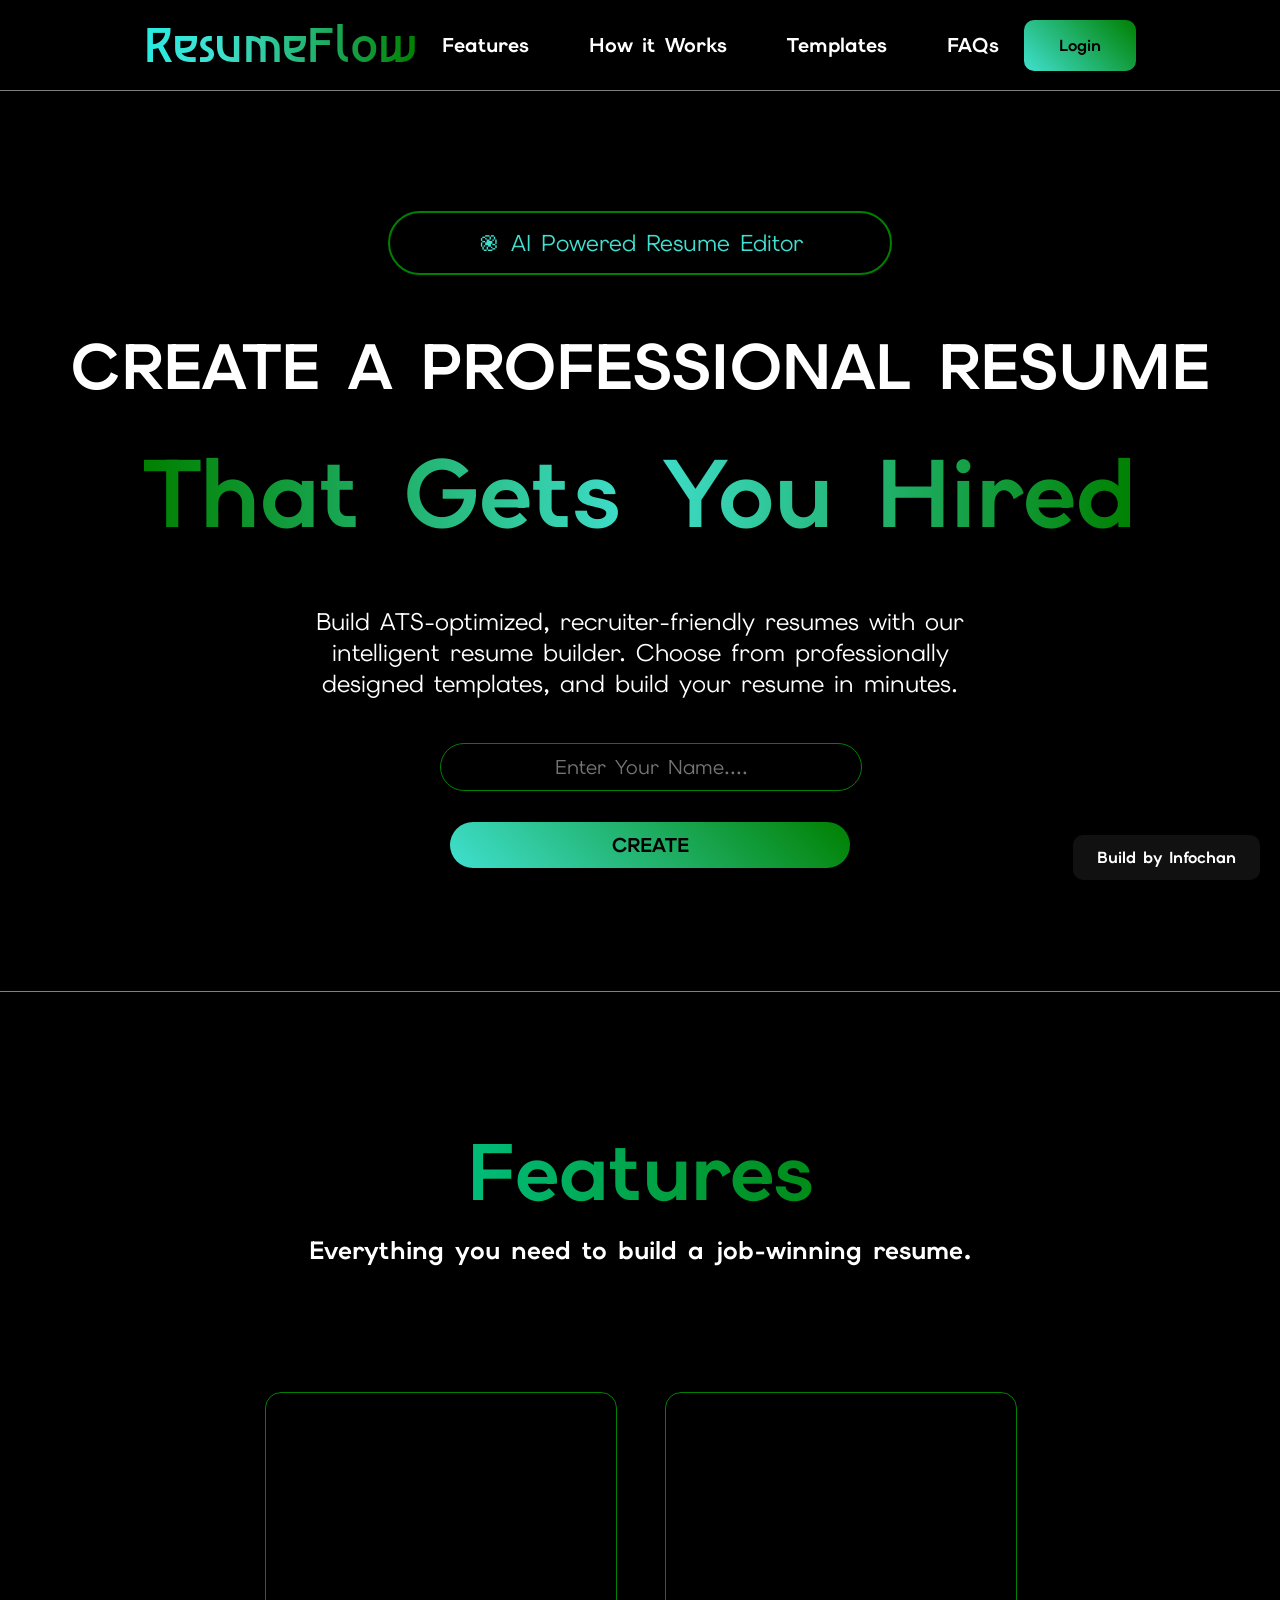
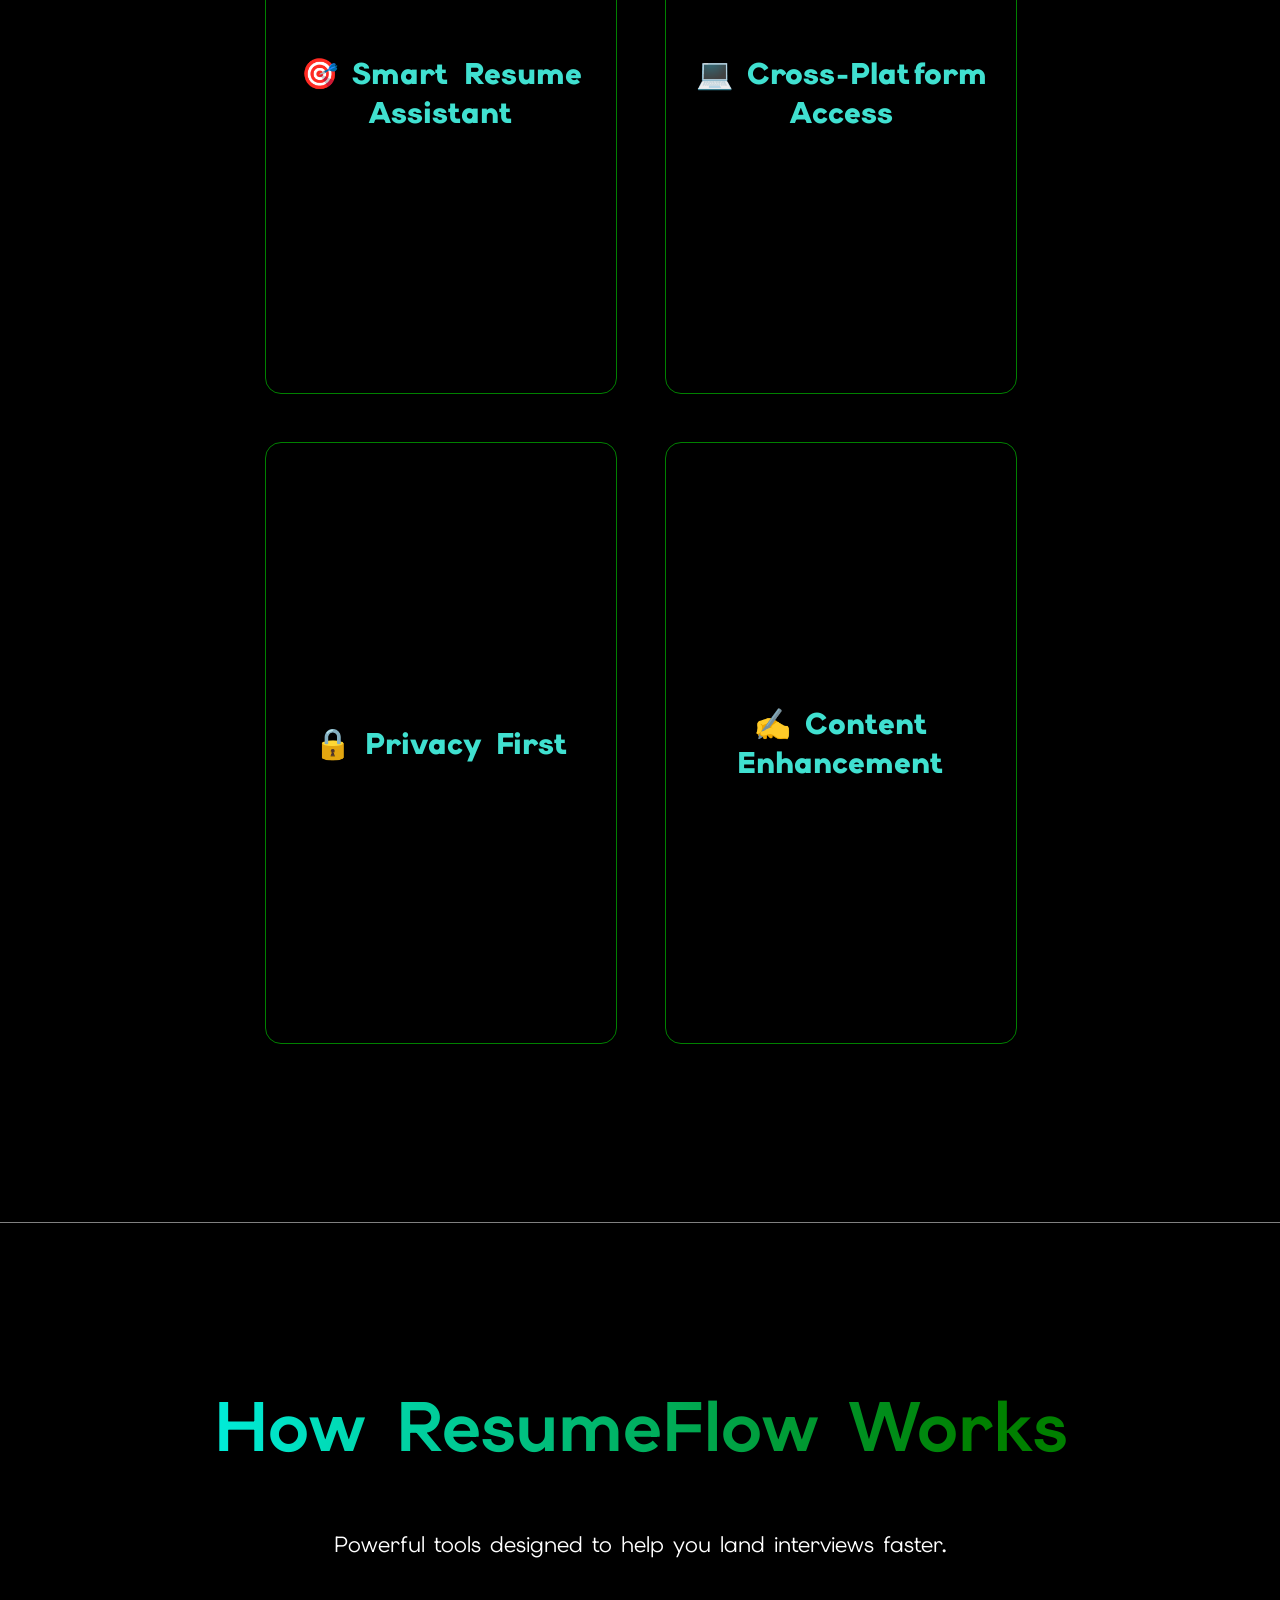
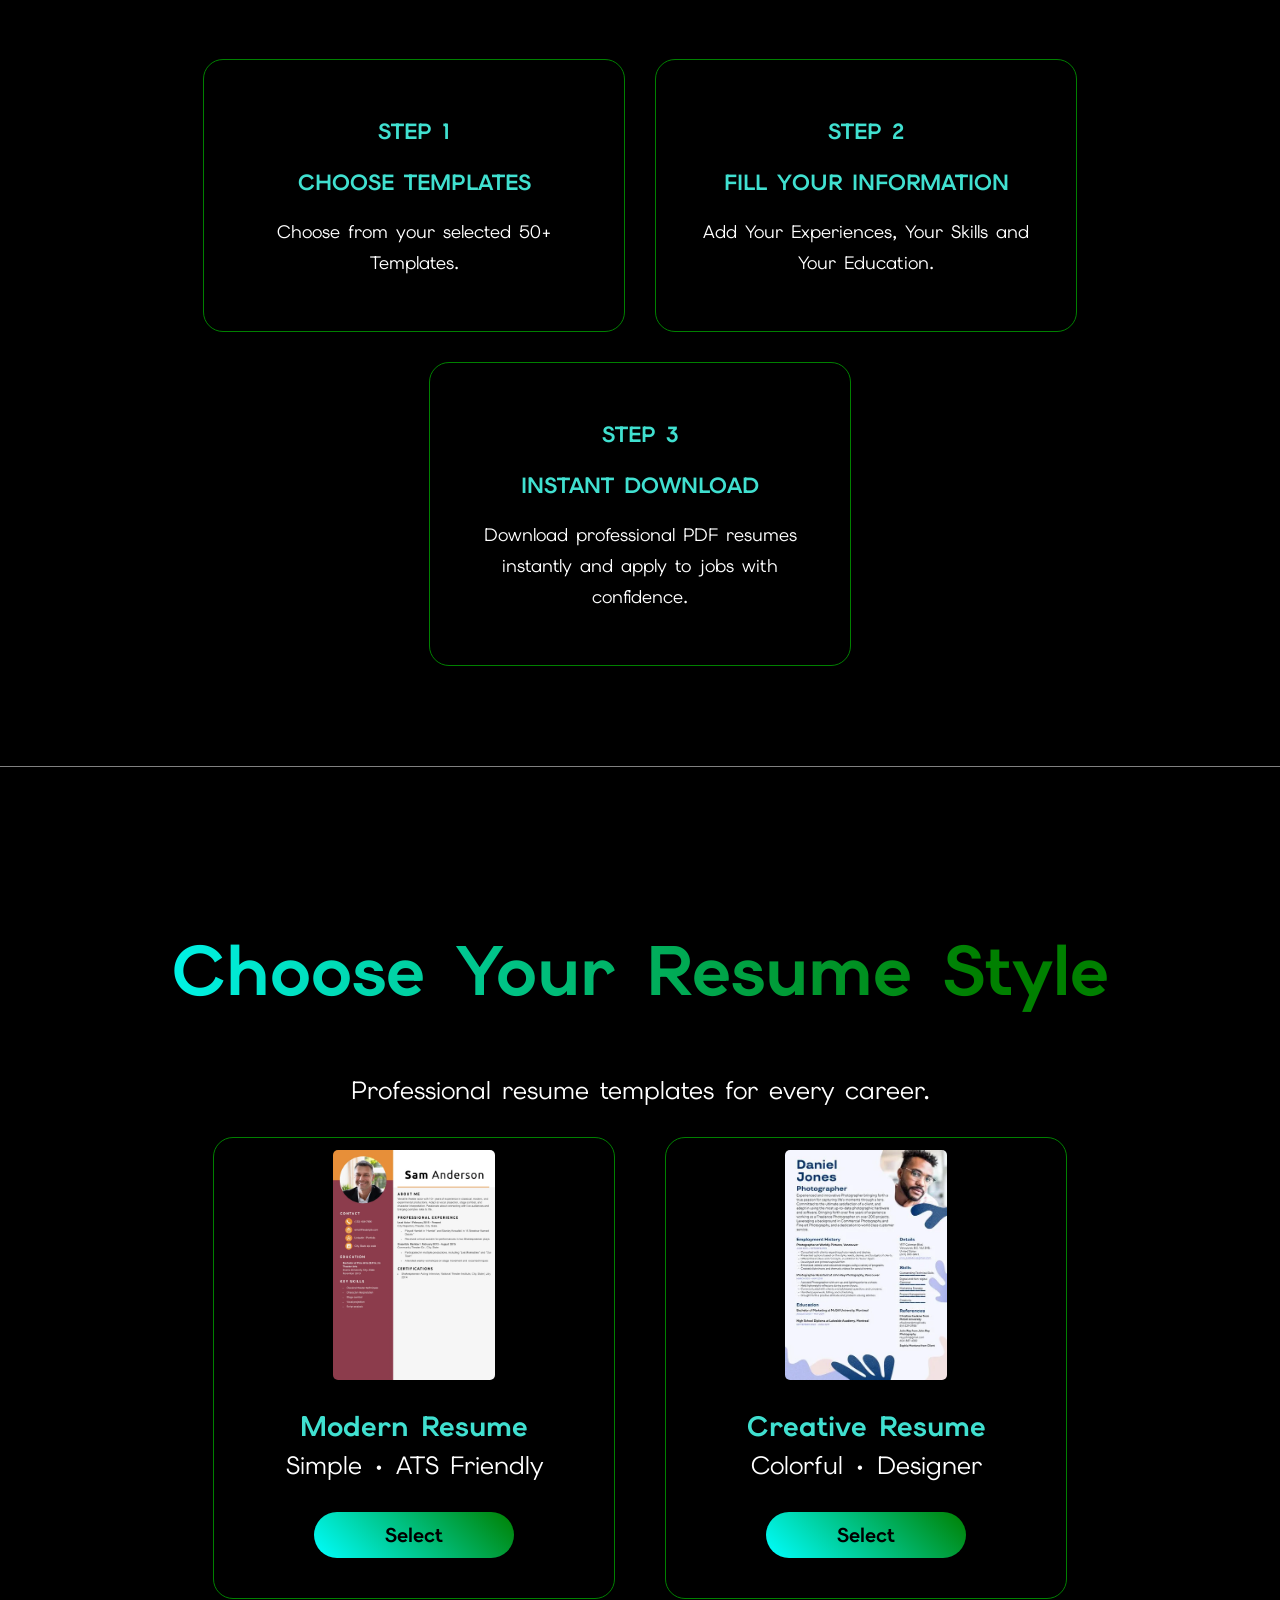
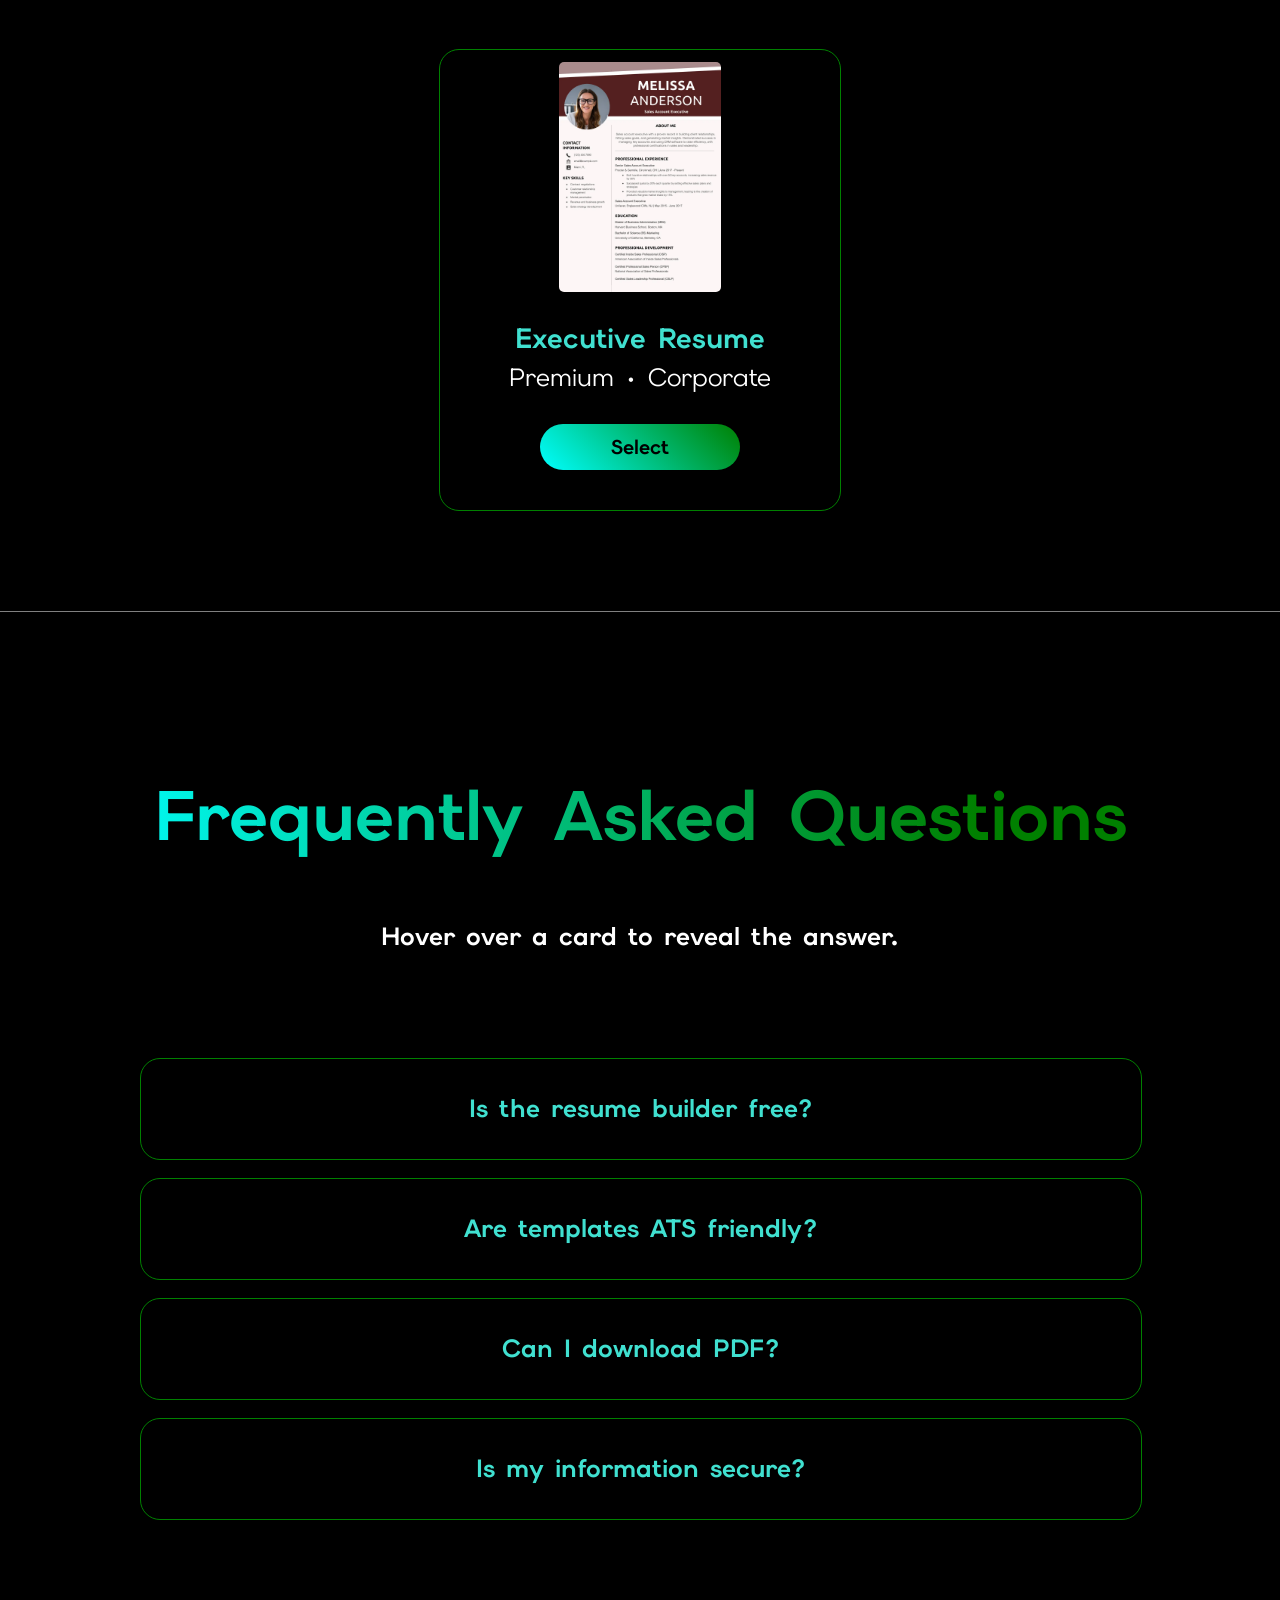
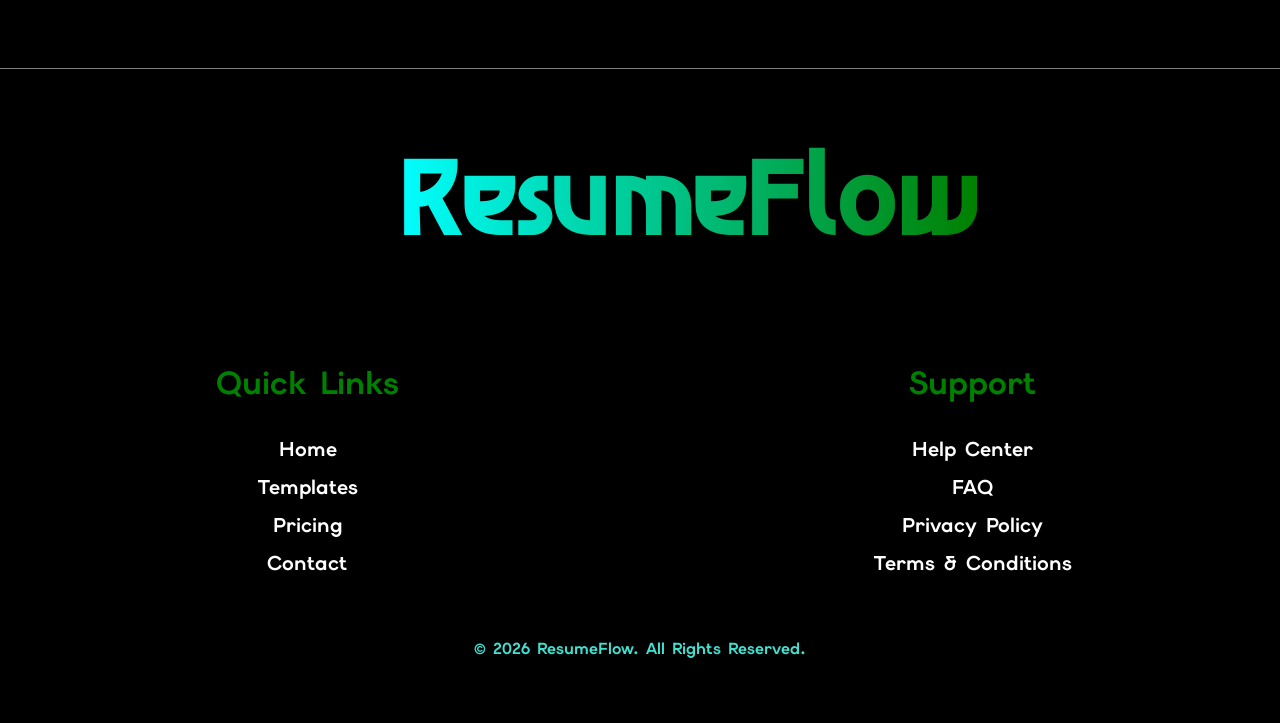
<file: index.html>
<!doctype html>
<html lang="en">
  <head>
    <meta charset="UTF-8" />
    <meta name="viewport" content="width=device-width, initial-scale=1.0" />
    <title>Document</title>
    <link rel="stylesheet" href="style.css" />
    <link
      href="https://fonts.googleapis.com/css2?family=Asimovian&family=Elms+Sans:ital,wght@0,100..900;1,100..900&display=swap"
      rel="stylesheet"
    />
  </head>
  <body>
    <header>
      <nav class="nav">
        <h1>ResumeFlow</h1>
        <ul class="menu">
          <li id="item">
            <a href="#features">Features</a>
          </li>
          <li id="item">
            <a href="#how-it-works">How it Works</a>
          </li>
          <li id="item">
            <a href="#templates">Templates</a>
          </li>
          <li id="item">
            <a href="#faq">FAQs</a>
          </li>
        </ul>
        <button type="button" id="loginBtn" class="login-btn">Login</button>
      </nav>
    </header>
    <main>
      <section class="page1">
        <section class="box">֎ AI Powered Resume Editor</section>
        <h2 class="main-heading">CREATE A PROFESSIONAL RESUME</h2>
        <h2 class="hightext">That Gets You Hired</h2>
        <p class="discription">
          Build ATS-optimized, recruiter-friendly resumes with our intelligent
          resume builder. Choose from professionally designed templates, and
          build your resume in minutes.
        </p>
        <form class="action-form">
          <input
            type="text"
            class="name-input"
            placeholder="Enter Your Name...."
            required
          />
          <br />
          <button type="submit" class="submitn">CREATE</button>
        </form>
      </section>
      <section id="features">
        <h2>Features</h2>
        <p>Everything you need to build a job-winning resume.</p>

        <section class="card-container">
          <article class="flip-card">
            <section class="flip-card-inner">
              <section class="flip-card-front">
                <p class="title1">🎯 Smart Resume Assistant</p>
              </section>
              <section class="flip-card-back">
                <p class="title2">
                  Get intelligent suggestions for formatting, structure, and
                  content.
                </p>
              </section>
            </section>
          </article>

          <article class="flip-card">
            <section class="flip-card-inner">
              <section class="flip-card-front">
                <p class="title1">💻 Cross-Platform Access</p>
              </section>
              <section class="flip-card-back">
                <p class="title2">
                  Create, edit, and manage your resume seamlessly on desktop,
                  tablet, and mobile devices.
                </p>
              </section>
            </section>
          </article>

          <article class="flip-card">
            <section class="flip-card-inner">
              <section class="flip-card-front">
                <p class="title1">🔒 Privacy First</p>
              </section>
              <section class="flip-card-back">
                <p class="title2">
                  Your information remains secure with advanced encryption and
                  complete data protection.
                </p>
              </section>
            </section>
          </article>

          <article class="flip-card">
            <section class="flip-card-inner">
              <section class="flip-card-front">
                <p class="title1">✍️ Content Enhancement</p>
              </section>
              <section class="flip-card-back">
                <p class="title2">
                  Receive writing recommendations to improve clarity,
                  professionalism, and impact.
                </p>
              </section>
            </section>
          </article>
        </section>
      </section>
      <section id="how-it-works">
        <h2>How ResumeFlow Works</h2>
        <p class="subtitle">
          Powerful tools designed to help you land interviews faster.
        </p>

        <section class="work-container">
          <article class="work-card">
            <h3>STEP 1</h3>
            <h3>CHOOSE TEMPLATES</h3>
            <p>Choose from your selected 50+ Templates.</p>
          </article>

          <article class="work-card">
            <h3>STEP 2</h3>
            <h3>FILL YOUR INFORMATION</h3>
            <p>Add Your Experiences, Your Skills and Your Education.</p>
          </article>

          <article class="work-card">
            <h3>STEP 3</h3>
            <h3>INSTANT DOWNLOAD</h3>
            <p>
              Download professional PDF resumes instantly and apply to jobs with
              confidence.
            </p>
          </article>
        </section>
      </section>
      <section id="templates">
        <h2>Choose Your Resume Style</h2>
        <p>Professional resume templates for every career.</p>
        <section class="temp-grid">
          <article class="template-card">
            <img src="resume1.webp" alt="resume1" />
            <h3>Modern Resume</h3>
            <p>Simple • ATS Friendly</p>
            <button>Select</button>
          </article>

          <article class="template-card">
            <img src="resume2.webp" alt="resume2" />
            <h3>Creative Resume</h3>
            <p>Colorful • Designer</p>
            <button>Select</button>
          </article>

          <article class="template-card">
            <img src="resume3.webp" alt="resume3" />
            <h3>Executive Resume</h3>
            <p>Premium • Corporate</p>
            <button>Select</button>
          </article>
        </section>
      </section>

      <section id="faq">
        <h2>Frequently Asked Questions</h2>
        <p>Hover over a card to reveal the answer.</p>

        <section class="faq-container">
          <article class="faq-card">
            <section class="faq-card-inner">
              <section class="front">
                <h3>Is the resume builder free?</h3>
              </section>

              <section class="back">
                <p>
                  Yes! You can create and preview your resume for free. Premium
                  features are optional.
                </p>
              </section>
            </section>
          </article>

          <article class="faq-card">
            <section class="faq-card-inner">
              <section class="front">
                <h3>Are templates ATS friendly?</h3>
              </section>

              <section class="back">
                <p>
                  Absolutely! Every template is designed to pass ATS screening
                  systems.
                </p>
              </section>
            </section>
          </article>

          <article class="faq-card">
            <section class="faq-card-inner">
              <section class="front">
                <h3>Can I download PDF?</h3>
              </section>

              <section class="back">
                <p>
                  Yes. Download your resume as a high-quality PDF with one
                  click.
                </p>
              </section>
            </section>
          </article>

          <article class="faq-card">
            <section class="faq-card-inner">
              <section class="front">
                <h3>Is my information secure?</h3>
              </section>

              <section class="back">
                <p>
                  Your personal data is encrypted and never shared with third
                  parties.
                </p>
              </section>
            </section>
          </article>
        </section>
      </section>
    </main>
    <dialog id="loginDialog">
      <article class="login-card">
        <header class="dialog-header">
          <h2>Welcome Back</h2>

          <button type="button" id="closeLogin" class="close-btn">
            &times;
          </button>
        </header>

        <form>
          <section class="input-box">
            <label for="email">Email</label>
            <input
              type="email"
              id="email"
              placeholder="Enter your email"
              required
            />
          </section>

          <section class="input-box">
            <label for="password">Password</label>
            <input
              type="password"
              id="password"
              placeholder="Enter your password"
              required
            />
          </section>

          <button type="submit">Login</button>

          <p>
            Don't have an account?
            <a href="#" id="showSignup">Sign Up</a>
          </p>
        </form>
      </article>
    </dialog>
    <dialog id="signupDialog">
      <article class="signup-card">
        <header class="dialog-header">
          <h2>Create Account</h2>

          <button type="button" id="closeSignup" class="close-btn">
            &times;
          </button>
        </header>

        <form>
          <section class="input-box">
            <label for="name">Full Name</label>
            <input type="text" id="name" required />
          </section>

          <section class="input-box">
            <label for="signupEmail">Email</label>
            <input type="email" id="signupEmail" required />
          </section>

          <section class="input-box">
            <label for="signupPassword">Password</label>
            <input type="password" id="signupPassword" required />
          </section>

          <button type="submit">Create Account</button>

          <p>
            Already have an account?
            <a href="#" id="showLogin">Login</a>
          </p>
        </form>
      </article>
    </dialog>
    <footer id="footer">
      <h2>ResumeFlow</h2>
      <section class="footer-top">
        <article class="footer-links">
          <h3>Quick Links</h3>

          <a href="#">Home</a>
          <a href="#">Templates</a>
          <a href="#">Pricing</a>
          <a href="#">Contact</a>
        </article>

        <article class="footer-links">
          <h3>Support</h3>

          <a href="#">Help Center</a>
          <a href="#">FAQ</a>
          <a href="#">Privacy Policy</a>
          <a href="#">Terms & Conditions</a>
        </article>
      </section>

      <p>
        &copy;
        <time id="current-year"></time>
        ResumeFlow. All Rights Reserved.
      </p>
    </footer>
    <button class="fixed-btn">Build by Infochan</button>
    <script src="script.js"></script>
  </body>
</html>
</file>
<file: style.css>
body {
  margin: 0;
  padding: 0;
  overflow-x: hidden;
}

.nav {
  background: black;
  border-bottom: 0.5px solid grey;
  display: flex;
  justify-content: space-between;
  height: 70px;
  padding: 10px 20px;
  margin: 0 auto;
  color: white;
  align-items: center;
}
.nav h1 {
  font-size: clamp(2rem, 4vw, 3rem);
  padding-left: 10%;
  font-family: "Asimovian", sans-serif;
  font-weight: 500;
  font-style: bold;
  background-image: linear-gradient(90deg, aqua, turquoise, green);
  background-clip: text;
  -webkit-background-clip: text;
  color: transparent;
}
.nav h1:hover {
  color: white;
  text-shadow:
    0 0 7px green,
    0 0 10px turquoise,
    0 0 21px cyan,
    0 0 42px turquoise,
    0 0 82px green;
  opacity: 0.8;
}

.nav .menu {
  font-size: 20px;
  list-style: none;
  display: flex;
  gap: 30px;
  margin: 0;
  padding: 0;
  flex-wrap: wrap;
  font-family: "Elms Sans", sans-serif;
  font-optical-sizing: auto;
  font-weight: bold;
  font-style: normal;
}
.nav .menu #item {
  margin: 0 15px;
}

.nav .menu #item a {
  text-decoration: none;
  color: white;
  font-weight: bold;
}

.nav .menu #item a:hover {
  color: white;
  text-shadow:
    0 0 7px green,
    0 0 10px turquoise,
    0 0 21px cyan,
    0 0 42px turquoise,
    0 0 82px green;
  opacity: 0.8;
}
.nav button {
  position: relative;
  padding: 15px 35px;
  margin-right: 10%;
  border: none;
  border-radius: 10px;
  background: linear-gradient(45deg, turquoise, green);
  color: black;
  font-family: "Elms Sans", sans-serif;
  font-weight: bold;
  font-size: 16px;
  cursor: pointer;
  z-index: 1;
  transition: transform 0.3s ease;
}

.nav button::before {
  content: "";
  position: absolute;
  inset: -5px;
  background: linear-gradient(45deg, aqua, turquoise, green);
  border-radius: inherit;
  z-index: -1;
  filter: blur(15px);
  opacity: 0;
  transition: opacity 0.3s ease;
}

.nav button:hover::before {
  opacity: 1;
}

.nav button:hover {
  color: white;
  transform: translateY(-2px);
}
.page1 {
  min-height: 100vh;
  height: auto;
  width: 100%;
  background-color: black;
  border-bottom: 0.5px solid grey;
  position: relative;
  display: flex;
  flex-direction: column;
  align-items: center;
  font-family: "Elms Sans", sans-serif;
  overflow: hidden;
}
.box {
  width: min(500px, 90%);
  padding: 15px 0;
  margin-top: 120px;
  font-size: 23px;
  color: turquoise;
  background: black;
  text-align: center;
  border: 2px solid green;
  border-radius: 50px;
}
.box:hover {
  transform: scale(1.05);
  transition: 0.3s;
}
.main-heading {
  font-size: clamp(2rem, 5vw, 4rem);
  font-weight: bolder;
  color: white;
  text-align: center;
  margin-top: 50px;
}
.hightext {
  background: linear-gradient(90deg, green, turquoise, green);
  -webkit-background-clip: text;
  -webkit-text-fill-color: transparent;
  font-size: clamp(2.5rem, 8vw, 6rem);
  text-align: center;
  font-weight: bolder;
  margin-top: -30px;
}
.discription {
  width: min(700px, 90%);
  font-size: clamp(1rem, 2vw, 1.5rem);
  text-align: center;
  color: white;
  margin-top: -30px;
}
.action-form {
  display: flex;
  flex-direction: column;
  width: 100%;
  max-width: 400px;
  gap: 5px;
  margin-top: 20px;
}
.name-input {
  font-family: "Elms Sans", sans-serif;
  font-size: 20px;
  width: 100%;
  padding: 10px 10px;
  outline: none;
  border-radius: 30px;
  text-align: center;
  background-color: black;
  color: white;
  border: 1px green solid;
}
.submitn {
  position: relative;
  width: 100%;
  padding: 10px 10px;
  margin-left: 10px;
  border: none;
  border-radius: 30px;
  background: linear-gradient(45deg, turquoise, green);
  color: black;
  font-family: "Elms Sans", sans-serif;
  font-weight: bolder;
  font-size: 20px;
  cursor: pointer;
  z-index: 1;
  transition: transform 0.3s ease;
}

.submitn::before {
  content: "";
  position: absolute;
  inset: -5px;
  background: linear-gradient(45deg, aqua, turquoise, green);
  border-radius: inherit;
  z-index: -1;
  filter: blur(15px);
  opacity: 0;
  transition: opacity 0.3s ease;
}
.submitn:hover::before {
  opacity: 1;
}

.submitn:hover {
  color: white;
  transform: translateY(-2px);
}
#features {
  min-height: 100vh;
  height: auto;
  padding-bottom: 80px;
  width: 100%;
  background: black;
  border-bottom: 0.5px solid grey;
  color: white;
  font-family: "Elms Sans", sans-serif;
}
#features h2 {
  background: linear-gradient(90deg, aqua, green 70%);
  -webkit-background-clip: text;
  -webkit-text-fill-color: transparent;
  font-size: 80px;
  font-weight: bolder;
  text-align: center;
  padding-top: 10%;
  margin: 0px 0 10px 0;
}
#features p {
  font-size: 25px;
  font-weight: bolder;
  text-align: center;
  margin-top: 5px;
}
.card-container {
  display: flex;
  justify-content: center;
  gap: 50px;
  flex-wrap: wrap;
  padding: 100px;
}
#features .flip-card {
  background: transparent;
  width: min(350px, 90vw);
  height: 600px;
  perspective: 1000px;
  flex-shrink: 0;
}

#features .title1 {
  font-size: 30px;
  font-weight: 900;

  text-align: center;
  margin: 0;
}

#features .title2 {
  font-size: 30px;
  font-weight: 900;
  text-align: center;
  margin: 0;
}

#features .flip-card-inner {
  position: relative;
  width: 100%;
  height: 100%;
  text-align: center;
  transition: transform 0.8s;
  transform-style: preserve-3d;
}

#features .flip-card:hover .flip-card-inner {
  transform: rotateY(180deg);
}

#features .flip-card-front,
#features .flip-card-back {
  box-shadow: 0 8px 14px 0 rgba(0, 0, 0, 0.2);
  position: absolute;
  display: flex;
  flex-direction: column;
  justify-content: center;
  width: 100%;
  height: 100%;
  -webkit-backface-visibility: hidden;
  backface-visibility: hidden;
  border: 1px solid green;
  border-radius: 1rem;
}

#features .flip-card-front {
  background: black;
  color: turquoise;
}

.flip-card-back {
  background: linear-gradient(120deg, turquoise 30%, green 88%, green 40%);
  color: black;
  transform: rotateY(180deg);
}
#how-it-works {
  background: black;
  color: white;
  font-family: "Elms Sans", sans-serif;
  padding: 100px 80px;
  margin: 0;
  border-bottom: 0.5px solid grey;
}

#how-it-works h2 {
  font-size: 70px;
  font-weight: bolder;
  text-align: center;
  background: linear-gradient(90deg, aqua, green 80%);
  -webkit-background-clip: text;
  -webkit-text-fill-color: transparent;
}

#how-it-works .subtitle {
  text-align: center;
  font-size: 22px;
  color: white;
  margin-top: 5px;
  margin-bottom: 100px;
}

.work-container {
  width: 100%;
  display: flex;
  justify-content: center;
  gap: 30px;
  background-color: black;
}

.work-card {
  width: min(350px, 90%);
  padding: 35px;
  background: black;
  border: 1px solid green;
  border-radius: 20px;
  transition: all 0.3s ease;
  text-align: center;
}

.work-card:hover {
  transform: translateY(-10px);
  box-shadow: 0 0 40px turquoise;
}

.work-card h3 {
  color: turquoise;
  font-size: 22px;
  margin-bottom: 20px;
}

.work-card p {
  color: white;
  line-height: 1.7;
  font-size: 18px;
}

#templates {
  background: black;
  color: white;
  font-family: "Elms Sans", sans-serif;
  padding: 100px 80px;
  margin: 0;
  border-bottom: 0.5px solid grey;
}
#templates h2 {
  font-size: 70px;
  font-weight: bolder;
  text-align: center;
  background: linear-gradient(90deg, aqua, green 80%);
  -webkit-background-clip: text;
  -webkit-text-fill-color: transparent;
}

#templates p {
  text-align: center;
  font-size: 25px;
  color: white;
  margin-top: 5px;
  margin-bottom: 30px;
}

.temp-grid {
  width: 100%;
  display: flex;
  justify-content: center;
  gap: 50px;
}
.template-card {
  position: relative;
  height: 460px;
  width: 400px;
  border-radius: 20px;
  cursor: pointer;
  background: black;
  display: flex;
  border: 1px solid green;
  flex-direction: column;
  align-items: center;
}
.template-card:hover {
  transform: translateY(-20px);
}
.template-card h3 {
  margin-bottom: 0;
  color: turquoise;
  font-size: 28px;
}
.template-card p {
  color: white;
}
.template-card img {
  margin-top: 3%;
  height: 50%;
  align-items: center;
  object-fit: cover;
  transition: 0.5s;
  background: black;
  border-radius: 5px;
  color: turquoise;
}
.template-card img {
  transition: transform 0.3s ease;
  display: block;
}

.template-card img:hover {
  transform: scale(3);
  z-index: 10;
  border-radius: 5px;
}
.template-card button {
  position: relative;
  width: 50%;
  padding: 10px 10px;
  border: none;
  border-radius: 30px;
  background: linear-gradient(45deg, aqua, green);
  color: black;
  font-family: "Elms Sans", sans-serif;
  font-weight: bolder;
  font-size: 20px;
  cursor: pointer;
  z-index: 1;
  transition: transform 0.3s ease;
}

.template-card button::before {
  content: "";
  position: absolute;
  inset: -5px;
  background: linear-gradient(45deg, aqua, turquoise, green);
  border-radius: inherit;
  z-index: -1;
  filter: blur(15px);
  opacity: 0;
  transition: opacity 0.3s ease;
}
.template-card button:hover::before {
  opacity: 1;
}

.template-card button:hover {
  color: white;
  transform: translateY(-2px);
}

#faq {
  background: black;
  color: white;
  font-family: "Elms Sans", sans-serif;
  padding: 100px 80px;
  margin: 0;
  border-bottom: 0.5px solid grey;
}
#faq h2 {
  font-size: 70px;
  font-weight: bolder;
  text-align: center;
  background: linear-gradient(90deg, aqua, green 80%);
  -webkit-background-clip: text;
  -webkit-text-fill-color: transparent;
}
#faq p {
  text-align: center;
  font-weight: bolder;
  font-size: 25px;
  color: white;
  margin-top: 50px;
  margin-bottom: 55px;
}

.faq-container {
  display: flex;
  flex-direction: column;
  justify-content: center;
  align-items: center;
  text-align: center;
  gap: 20px;
  padding: 50px 0;
}
#faq .front h3 {
  font-size: 25px;
}
#faq .back p {
  color: black;
}
#faq .faq-card {
  position: relative;
  width: min(1000px, 90vw);
  height: 100px;
  perspective: 1000px;
}

#faq .faq-card-inner {
  position: relative;
  width: 100%;
  height: 100%;
  transition: transform 0.8s;
  transform-style: preserve-3d;
}

#faq .faq-card:hover .faq-card-inner {
  transform: rotateY(180deg);
}

#faq .front,
#faq .back {
  position: absolute;
  width: 100%;
  height: 100%;
  display: flex;
  justify-content: center;
  align-items: center;
  flex-direction: column;
  backface-visibility: hidden;
  -webkit-backface-visibility: hidden;
  border: 1px solid green;
  border-radius: 20px;
}

#faq .front {
  background: black;
  color: turquoise;
}

#faq .back {
  background: linear-gradient(120deg, aqua, green);
  transform: rotateY(180deg);
}

dialog {
  width: 420px;
  border: none;
  border-radius: 15px;
  padding: 0;
  background: #111;
  color: #fff;
  overflow: hidden;
  box-shadow: 0 0 30px turquoise;
   font-family: "Elms Sans", sans-serif;
}

dialog::backdrop {
  background: rgba(0, 0, 0, 0.7);
  backdrop-filter: blur(5px);
}

.login-card,
.signup-card {
  padding: 35px;
}

.dialog-header {
  display: flex;
  justify-content: space-between;
  align-items: center;
}

.close-btn {
  background: none;
  border: none;
  color: white;
  font-size: 30px;
  cursor: pointer;
}

.login-card form,
.signup-card form {
  display: flex;
  flex-direction: column;
  gap: 18px;
}

.input-box {
  display: flex;
  flex-direction: column;
  gap: 8px;
}

.input-box label {
  font-weight: 600;
  color: white;
}

.input-box input {
  padding: 14px;
  border-radius: 8px;
  border: 2px solid #333;
  background: #1f1f1f;
  color: white;
  font-size: 16px;
  outline: none;
  transition: 0.3s;
}

.input-box input:focus {
  border-color: green;
  box-shadow: 0 0 10px turquoise;
}

.login-card button,
.signup-card button {
  margin-top: 10px;
  padding: 14px;
  border: none;
  border-radius: 8px;
  cursor: pointer;
  font-size: 17px;
  font-weight: bold;
  background: linear-gradient(90deg,aqua, turquoise, green);
  color: black;
  transition: 0.3s;
}

.login-card button:hover,
.signup-card button:hover {
  transform: translateY(-2px);
  box-shadow: 0 0 20px ;
}

.login-card p,
.signup-card p {
  text-align: center;
  margin-top: 10px;
}

.login-card a,
.signup-card a {
  color: white;
  text-decoration: none;
  font-weight: bold;
}

.login-card a:hover,
.signup-card a:hover {
  text-decoration: underline;
  color: turquoise;
}

#footer h2 {
  margin: 0;
  font-size: clamp(3rem, 8vw, 8rem);
  display: flex;
  padding: 5% 0 5% 0;
  margin-left: 31%;
  max-width: fit-content;
  font-family: "Asimovian", sans-serif;
  font-weight: bold;
  background-image: linear-gradient(90deg, aqua, green);
  background-clip: text;
  -webkit-background-clip: text;
  color: transparent;
}
#footer {
  background: black;
}

#footer h2:hover {
  color: white;
  text-shadow:
    0 0 7px green,
    0 0 10px turquoise,
    0 0 21px cyan,
    0 0 42px turquoise,
    0 0 82px green;
  opacity: 3;
}
.footer-top {
  font-family: "Elms Sans", sans-serif;
  font-weight: bolder;
  display: grid;
  grid-template-columns: 2fr 2fr;
  gap: 50px;
  margin-bottom: 50px;
  place-items: center;
}
.footer-links h3 {
  color: green;
  font-size: 2rem;
  text-align: center;
}
.footer-links a {
  font-size: 1.25rem;
  display: block;
  color: white;
  text-decoration: none;
  margin: 12px 0;
  transition: 0.3s;
  text-align: center;
}

.footer-links a:hover {
  color: turquoise;
  padding-left: 6px;
}

.footer-bottom {
  border-top: 1px solid;
  text-align: center;
  padding-top: 20px;
  color: green;
}

#footer p {
  font-family: "Elms Sans", sans-serif;
  font-weight: bolder;
  text-align: center;
  margin: 0;
  color: turquoise;
  padding-bottom: 5%;
}

#current-year {
  color: turquoise;
  font-weight: bold;
}
.fixed-btn {
  font-family: "Elms Sans", sans-serif;
  font-weight: bolder;
  position: fixed;
  bottom: 20px;
  right: 20px;

  padding: 12px 24px;
  border: none;
  border-radius: 10px;

  background: #111;
  color: white;
  font-size: 16px;
  cursor: pointer;

  z-index: 1000;
}

.fixed-btn:hover {
  color: aqua;
  transform: scale(1.05);
  transition: 0.3s;
}
@media screen and (max-width: 767px) {
  .nav {
    flex-direction: column;
    height: auto;
    gap: 20px;
    padding: 20px;
  }
  .nav h1 {
    padding-left: 0;
  }
  .menu {
    flex-direction: column;
    align-items: center;
  }

  .work-container,
  .temp-grid {
    flex-direction: column;
    align-items: center;
  }

  .card-container {
    padding: 20px;
  }

  #features h2,
  #templates h2,
  #faq h2,
  #how-it-works h2 {
    font-size: 2rem;
  }

  .template-card {
    width: 90%;
  }
}

@media screen and (min-width: 768px) and (max-width: 1023px) {
  .work-container,
  .temp-grid {
    flex-wrap: wrap;
  }

  .card-container {
    padding: 40px;
  }
}

@media screen and (min-width: 1024px) {
  .nav {
    flex-direction: row;
  }

  .work-container,
  .temp-grid,
  .card-container {
    flex-wrap: wrap;
  }
}
</file>
